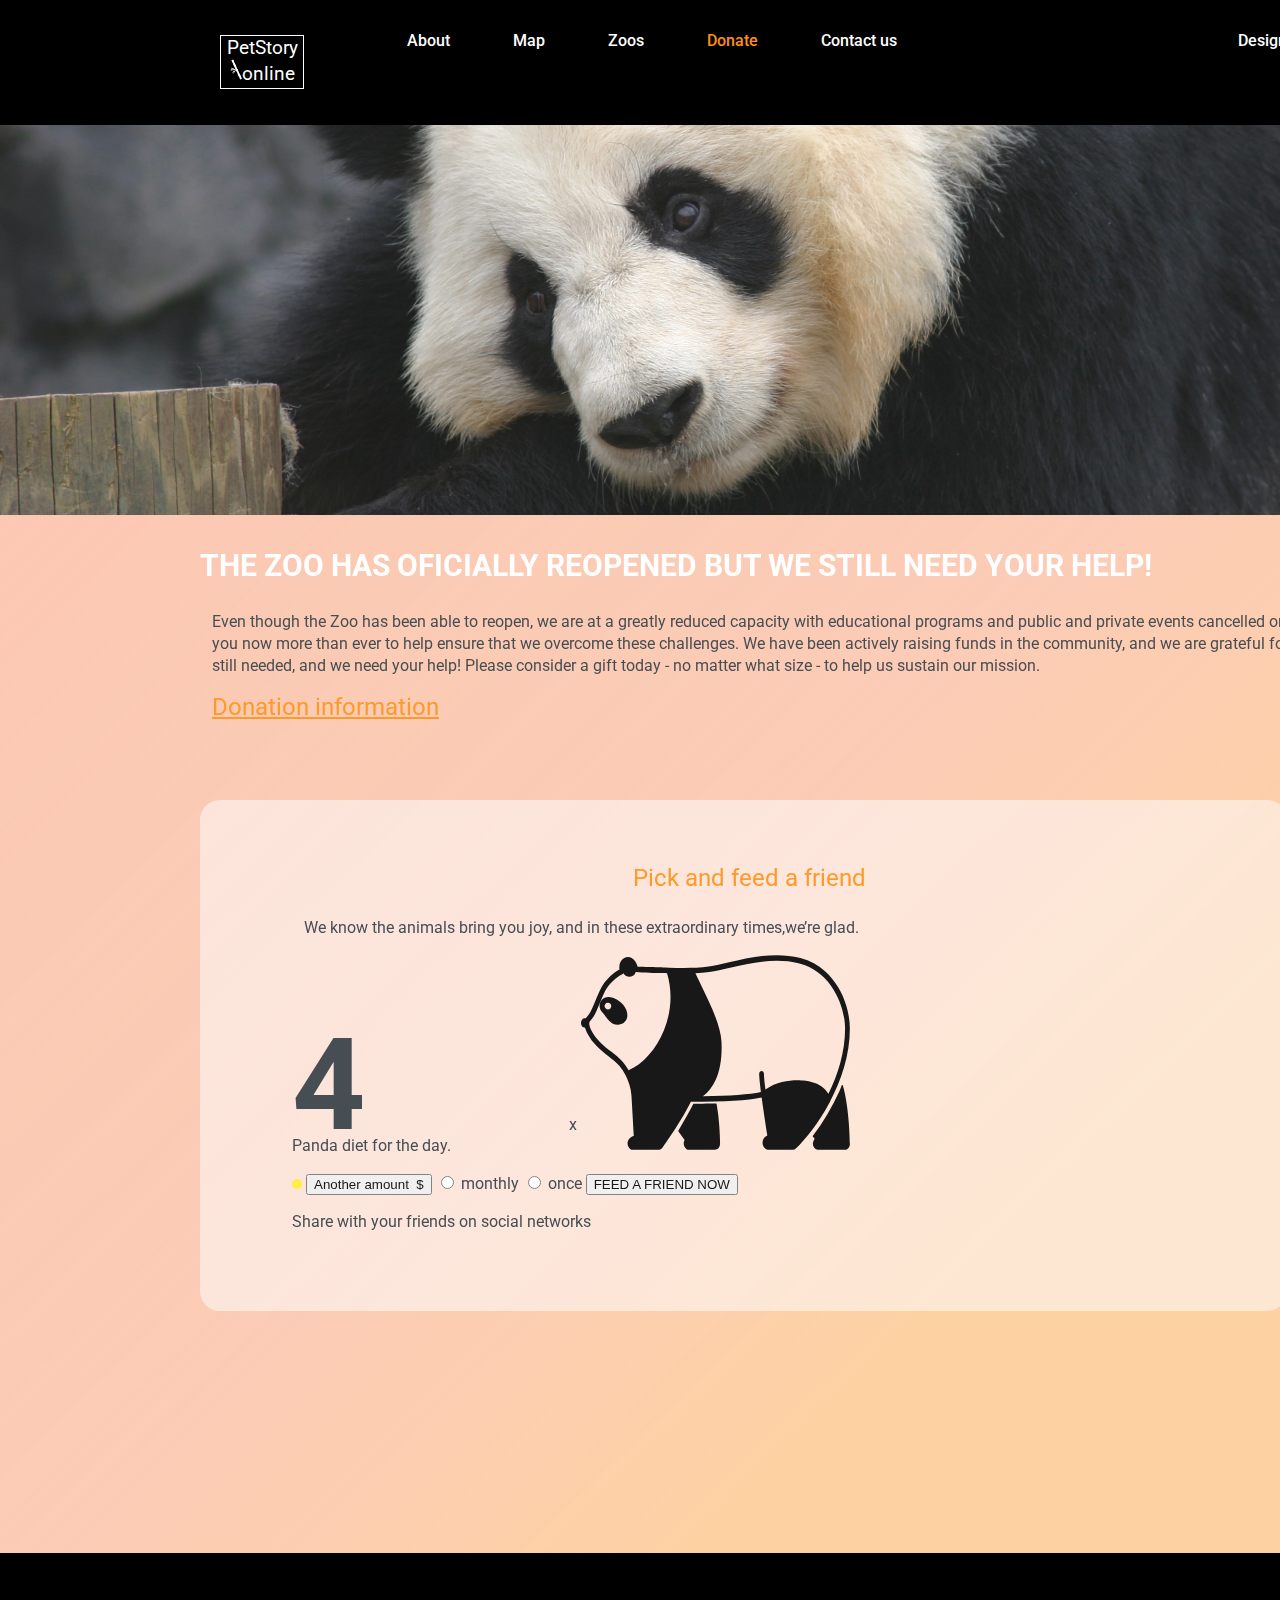
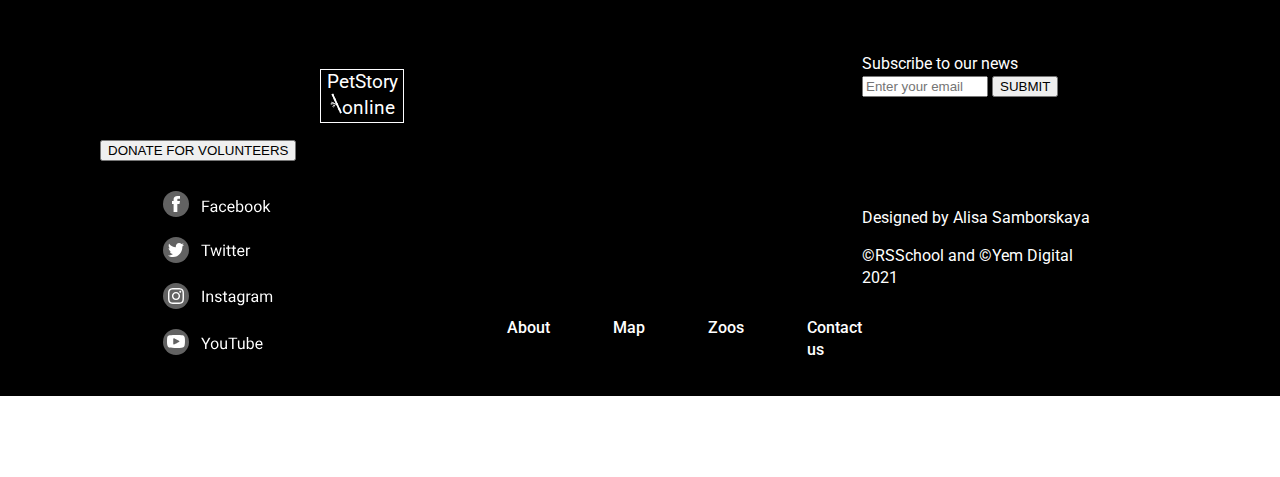
<file: pages/donate/index.html>
<!DOCTYPE html>
<html lang="en">
<head>
  <link href="https://fonts.googleapis.com/css2?family=Roboto:wght@300;400;500;700&display=swap" rel="stylesheet">
  <link rel="stylesheet" href="style.css">
  <meta charset="UTF-8">
  <meta http-equiv="X-UA-Compatible" content="IE=edge">
  <meta name="viewport" content="width=device-width, initial-scale=1.0">
  <title>Donate</title>
</head>
<body>
  <div class="wrapper">
    <header id="header" style="background-color: black;">
      <h1>
        <a class="logo" href="https://ptrvenckus.github.io/online-zoo/pages/main/index.html" target="_blank">PetStory
          <object data="../../assets/icons/bamboo.svg" type="image/svg+xml"></object>online
        </a>
      </h1>
      <nav>
        <ul class="navigation-list">
          <li><a class="navigation-link" href="../main/index.html" target="_blank">About</a></li>
          <li><a class="navigation-link" href="#">Map</a></li>
          <li><a class="navigation-link" href="#">Zoos</a></li>
          <li><a class="navigation-link navigation-link_colored" href="#">Donate</a></li>
          <li><a class="navigation-link" href="#">Contact us</a></li>
          <li><a class="navigation-link header-copyright"
              href="https://www.figma.com/file/ypzT9idgAILaSRVRmDAJxn/online-zoo-3-weeks">Designed by &copy;</a></li>
        </ul>
      </nav>
    </header>
    <main class="main">
      <div class="panda-donate">
        <img src="../../assets/images/panda_donate.png" alt="panda from donate page">
      </div>
      <h2 class="heading-main">The Zoo has oficially reopened but we still need your help!</h2>
      <p class="donate-text main-text">Even though the Zoo has been able to reopen, we are at a greatly reduced capacity with educational programs and public and private events cancelled or postponed for additional months. We need you now more than ever to help ensure that we overcome these challenges. We have been actively raising funds in the community, and we are grateful for the generosity. But much more support is still needed, and we need your help! Please consider a gift today - no matter what size - to help us sustain our mission.</p>
      <a href="#" class="heading-3 main-text">Donation information</a>
      <section class="donate">
        <h3 class ="heading-3">Pick and feed a friend</h3>
        <p class="donate-text">We know the animals bring you joy, and in these extraordinary times,we&#8217;re glad.</p>
        <p><span class="four">4</span> x <object class="panda-icon" data="../../assets/icons/panda_icon.svg" type="image/svg+xml"></object><br>Panda diet for the day.</p>
        <!--for slider elipse:-->
        <object data="../../assets/icons/ellipse_donate.svg" type="image/svg+xml"></object>
        <input type="button" value="Another amount  $">
        <input type="radio" name="monthly-or-once" id="monthly"><label for="monthly"> monthly</label>
        <input type="radio" name="monthly-or-once" id="once">
        <label for="once"> once</label>
        <button class="btn_donate">feed a friend now</button>
        <p>Share with your friends on social networks</p>
      </section>
    </main>
    <footer id="footer">
      <div class="footer-wrapper">
        <div class="footer-left-side">
          <p>
            <a class="logo" href="https://ptrvenckus.github.io/online-zoo/pages/main/index.html" target="_blank">PetStory
              <object data="../../assets/icons/bamboo.svg" type="image/svg+xml"></object>online
            </a>
          </p>
          <button class="btn_donate">Donate for volunteers</button>
          <ul class="social-media-icons">
            <li><a class="navigation-link" href="https://www.facebook.com/"><object data="../../assets/icons/facebook.svg" type="image/svg+xml"></object></a></li>
            <li><a class="navigation-link" href="https://twitter.com/"><object data="../../assets/icons/twitter.svg" type="image/svg+xml"></object></a></li>
            <li><a class="navigation-link" href="https://www.instagram.com/"><object data="../../assets/icons/instagram.svg" type="image/svg+xml"></object></a></li>
            <li><a class="navigation-link" href="https://www.youtube.com/"><object data="../../assets/icons/youtube.svg" type="image/svg+xml"></object></a></li>
          </ul>
        </div>
        <div class="footer-middle-content">
          <ul class="navigation-list">
            <li><a class="navigation-link" href="#">About</a></li>
            <li><a class="navigation-link" href="#">Map</a></li>
            <li><a class="navigation-link" href="#">Zoos</a></li>
            <li><a class="navigation-link" href="#">Contact us</a></li>
          </ul>
        </div>
        <div class="footer-right-side">
          <form>
            <label for="email">Subscribe to our news</label>
            <input type="email" placeholder="Enter your email" id="email">
            <button class="btn_donate">Submit</button>
          </form>
          <p class="info-about-designer">Designed by Alisa Samborskaya</p>
          <p>&copy;RSSchool and &copy;Yem Digital 2021</p>
        </div>
      </div>
    </footer>
  </div>
</body>
</html>
</file>
<file: pages/donate/style.css>
body {
  margin: 0;
  font-family: "Roboto";
  font-weight: 400;
  font-size: 16px;
  line-height: 22px;
  color: #333b41;
}

.wrapper {
  width: 1600px;
  margin: 0 auto;
}

#header {
  display: flex;
  flex-direction: row;
  background-color: #000000;
  color: #FDFDFF;
}

.navigation-list {
  display: flex;
  flex-direction: row;
  list-style-type: none;
}

.navigation-link {
  text-decoration: none;
  display: block;
  margin-left: 63px;
  padding-top: 14px;
  font-family: "Roboto";
  font-weight: 500;
  font-size: 16px;
  line-height: 22px;
  color: #ffffff;
}

.navigation-link_colored {
  color: #fe9013;
}

.logo {
  margin-top: 14px;
  margin-left: 220px;
  margin-bottom: 14px;
  display: block;
  width: 82px;
  height: 52px;
  border: 1px solid #FDFDFF;
  font-size: 19px;
  line-height: 23px;
  font-family: "Roboto";
  font-weight: 400;
  text-align: center;
  text-decoration: none;
  color: #ffffff;
}

.header-copyright {
  margin-left: 341px;
}
/*main*/
.main {
  padding-bottom: 200px;
  /*copied background gradient code from figma*/
  background: linear-gradient(315.75deg, rgba(254, 210, 144, 0.7) 30.06%, #FEBDAB 100.95%, rgba(254, 210, 144, 0.7) 106.36%),
    linear-gradient(315.75deg, rgba(254, 189, 171, 0.74) 30.06%, rgba(243, 169, 248, 0.66) 50.74%, #E0D8F0 80.49%, #EAF7FE 127.9%, #EAF7FE 149.54%),
    linear-gradient(315.75deg, rgba(254, 189, 171, 0.74) 30.06%, rgba(243, 169, 248, 0.66) 50.74%, #E0D8F0 80.49%, #EAF7FE 127.9%, #EAF7FE 149.54%);
  opacity: 0.9;
}
.heading-main {
  margin-left: 200px;
  font-family: "Roboto";
  font-weight: 700;
  font-size: 30px;
  line-height: 40px;
  color: #ffffff;
  text-transform: uppercase;
}
.main-text {
  margin-left: 200px;
}
.donate {
  margin: 78px 312px 42px 200px;
  padding: 40px 92px 62px 92px;
  background: rgba(253, 253, 255, 0.52);
  border-radius: 20px;
}
.donate-text {
  padding-left: 12px;
  font-family: "Roboto";
  font-weight: 400;
  font-size: 16px;
  line-height: 22px;
  color: #333b41;
}

.heading-3 {
  text-align: center;
  padding-left: 12px;
  font-family: "Roboto";
  font-weight: 400;
  font-size: 24px;
  line-height: 29px;
  color: #fe9013;
}
.four {
  display: inline-block;
  font-weight: 700;
  font-size: 800%;
  padding-right: 200px;
}
.panda-icon {
  width: 30%;
  margin-bottom: -25px;
}
/*footer*/
#footer {
  width: 1600px;
  height: 443px;
  color: #ffffff;
  background-color: #000000;
}

.footer-wrapper {
  padding: 100px;
  width: 998px;
  display: flex;
  flex-wrap: nowrap;
  justify-content: center;
}

.footer-middle-content {
  align-self: flex-end;
}

.social-media-icons {
  list-style-type: none;
  margin-left: -40px;
}

.info-about-designer {
  margin-top: 110px;
}

#email {
  width: 50%;
}

/*all buttons*/
.btn_donate {
  text-transform: uppercase;
}

/*interactivity*/
.logo:hover {
  color: #fe9013;
}

.navigation-link:hover {
  padding: 3px 0px;
  cursor: pointer;
  border: 1px solid #d31414;
  color: #fe9013;
}

.btn_donate:hover {
  color: #fe9013;
  padding: 2px 0px;
  text-transform: lowercase;
  cursor: pointer;
  text-decoration: underline;
}

/* media  */
@media only screen and (max-width: 1599px) {
  .wrapper {
  max-width: 1599px;
  margin: 0 auto;
}
.section-wrapper {
  max-width: 1599px;
  margin: 0 auto;
}

}

@media only screen and (max-width: 1000px) {
  .wrapper {
  max-width: 1000px;
  margin: 0 auto;
}
.section-wrapper {
  width: 1000px;
  margin: 0;
}
.navigation-link {
  margin-left: 50px;
  margin-top: 10px;
}
.logo {
  margin-top: 10px;
  margin-left: 155px;
  margin-bottom: 10px;
  width: 55px;
  height: 35px;
}
.header-copyright {
  margin-left: 200px;
}
}

@media only screen and (max-width: 640px) {
  .wrapper {
  width: 640px;
  margin: 0;
  padding: 0;
}
.section-wrapper {
  max-width: 640px;
  margin: 0;
  padding: 0;
}

}

@media only screen and (max-width: 320px) {
  .wrapper {
  max-width: 320px;
  margin: 0;
  padding: 0;
}
.section-wrapper {
  max-width: 320px;
  margin: 0;
  padding: 0;
}

}
</file>
